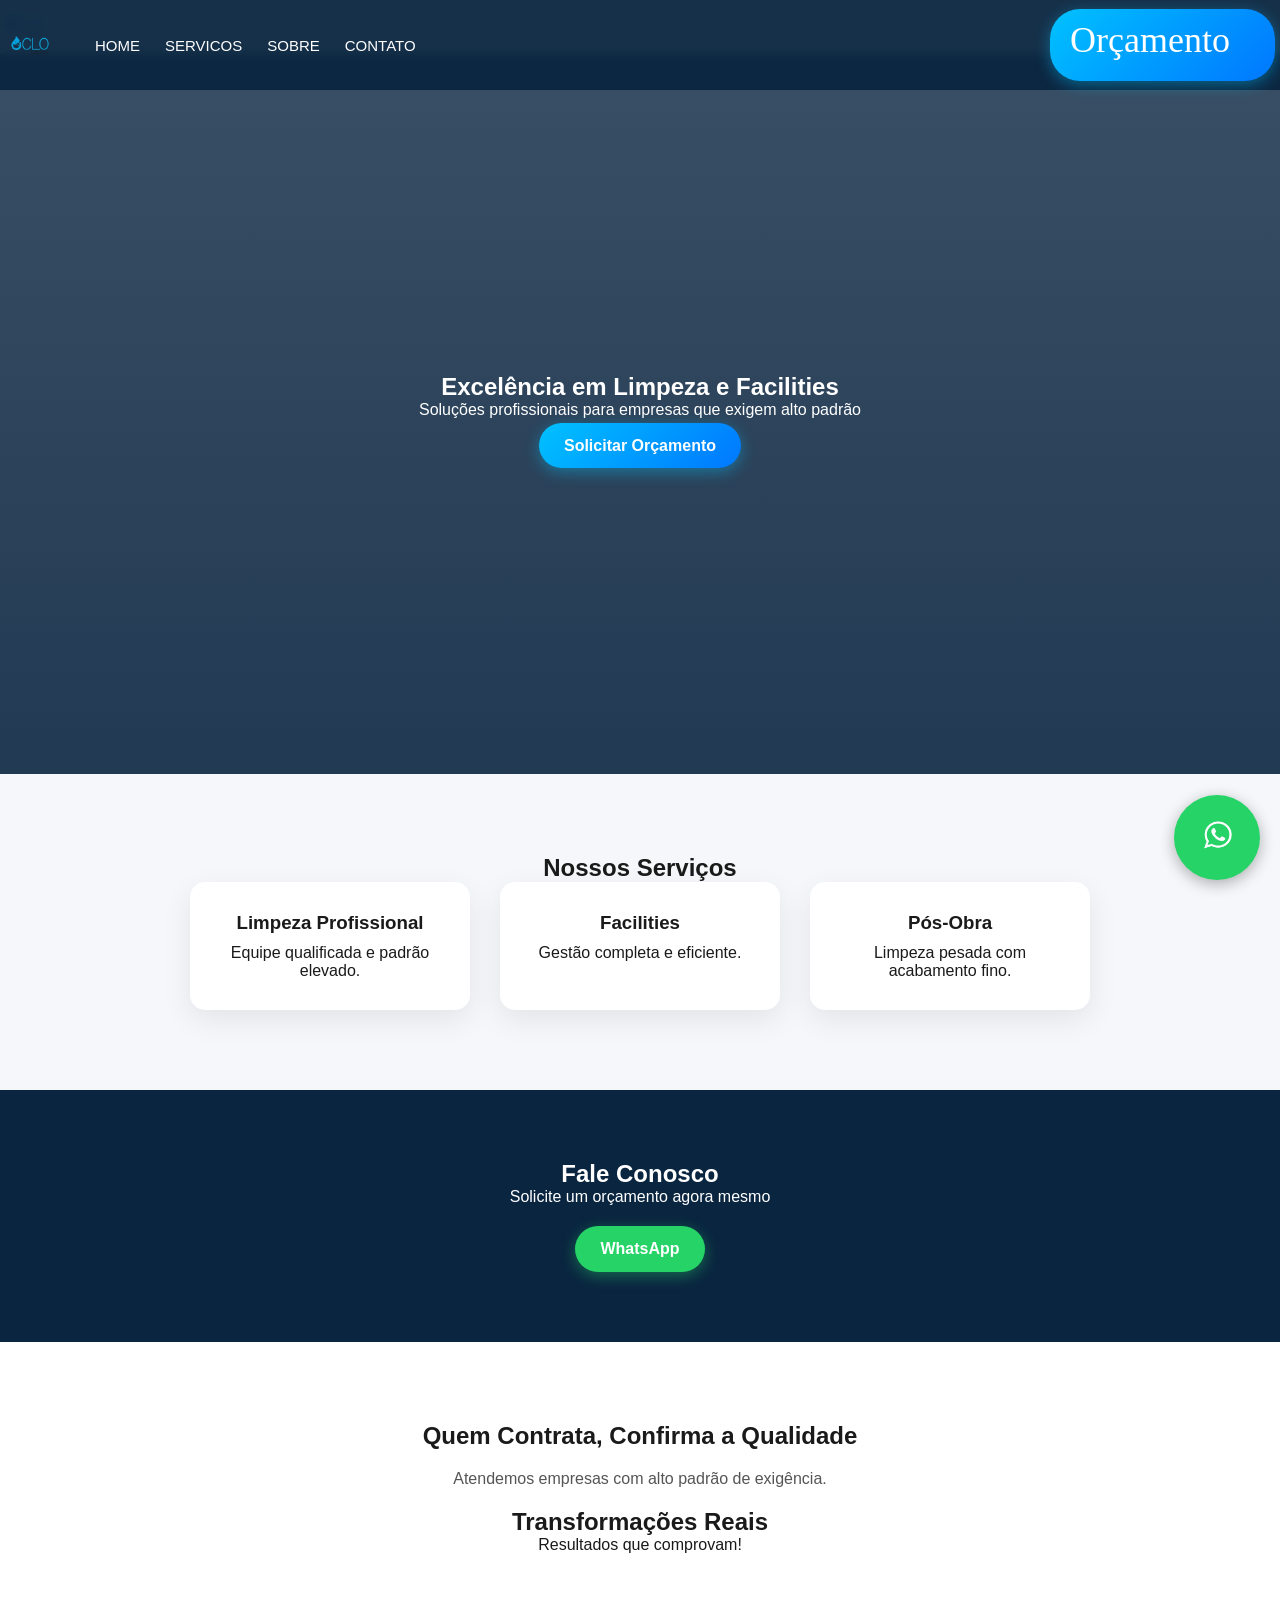
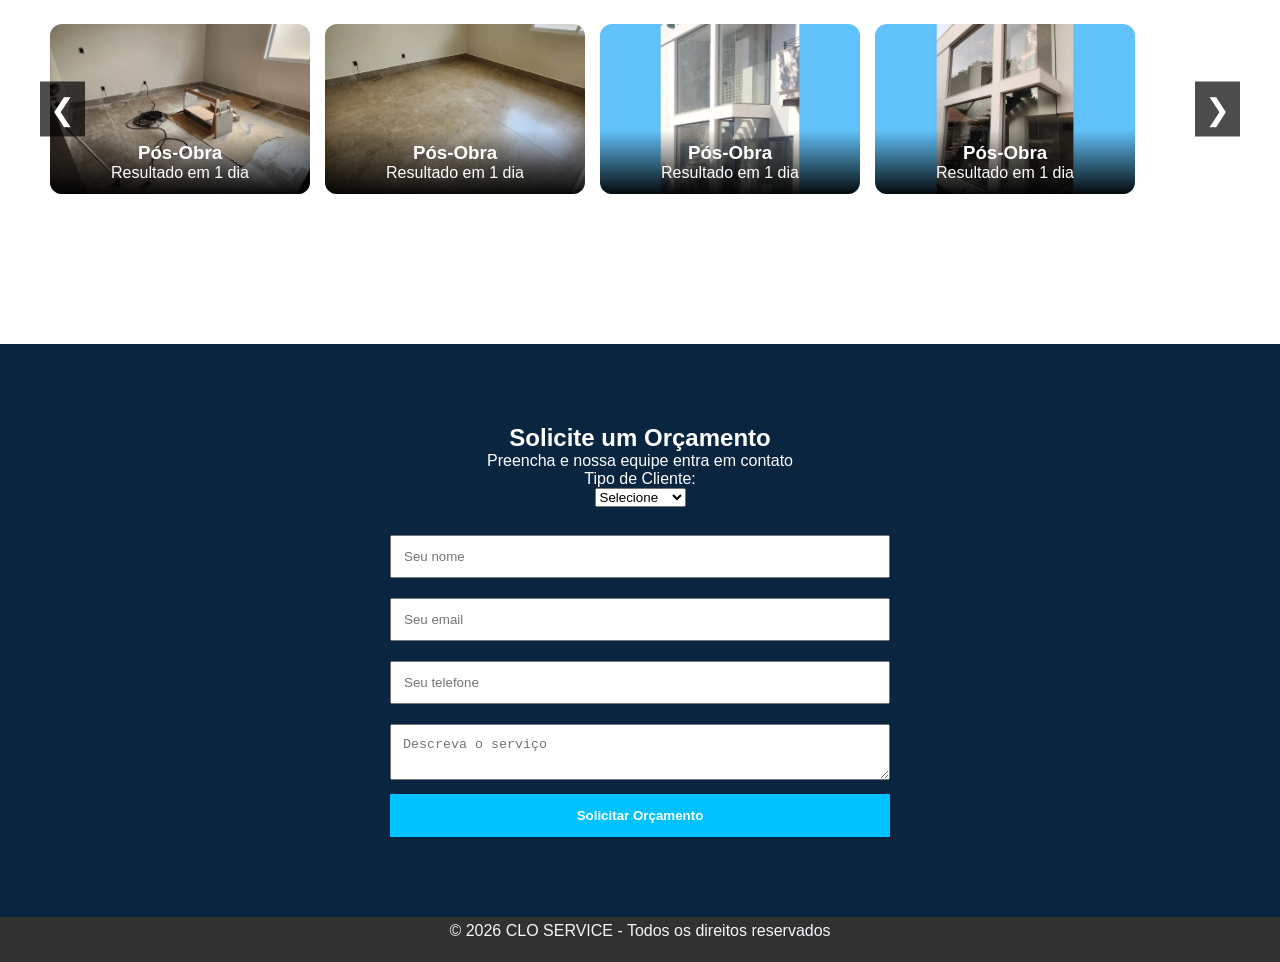
<file: index.html>
<!DOCTYPE html>
<html lang="pt-br">
<head>
  <meta charset="UTF-8">
  <meta name="viewport" content="width=device-width, initial-scale=1.0">
  <img src="assets/img/logo.png" style="width:50px;height: 50px;">
  <title>CLO SERVICES</title>
	<link rel="stylesheet" href="assets/css/style.css">
	<link rel="stylesheet" href="assets/css/galeria.css">
  <script src="assets/js/galeria.js"></script>
  <!-- Google tag (gtag.js) -->
<script async src="https://www.googletagmanager.com/gtag/js?id=AW-17980101744">
</script>
<script>
  window.dataLayer = window.dataLayer || [];
  function gtag(){dataLayer.push(arguments);}
  gtag('js', new Date());

  gtag('config', 'AW-17980101744');
</script>
</head>
<body>
<div class="navbar">
  <div class="logo">
    <img class="logo" src="assets/img/logo.png" style="width:50px;height:50px">
  </div>

  <div class="menu">
    <a href="#hero">HOME</a>
    <a href="#services">SERVICOS</a>
    <a href="#sobre">SOBRE</a>
    <a href="#orcamento">CONTATO</a>
  </div>

  <a href="#orcamento" id="cta">Orçamento</a>
</div>

<section id="hero">
  <div class="hero-content">
    <h1>Excelência em Limpeza e Facilities</h1>
    <p>Soluções profissionais para empresas que exigem alto padrão</p>
    <br><a href="#orcamento" class="btn">Solicitar Orçamento</a>
  </div>
</section>

<section id="services">
  <h2>Nossos Serviços</h2>
  <div class="cards">
    <div class="card">
      <h3>Limpeza Profissional</h3>
      <p>Equipe qualificada e padrão elevado.</p>
    </div>

    <div class="card">
      <h3>Facilities</h3>
      <p>Gestão completa e eficiente.</p>
    </div>

    <div class="card">
      <h3>Pós-Obra</h3>
      <p>Limpeza pesada com acabamento fino.</p>
    </div>
  </div>
</section>

<section class="contact">
  <h2>Fale Conosco</h2>
  <p>Solicite um orçamento agora mesmo</p>
  <a href="https://wa.me/+5531971807474?text=Olá!%20Vim%20pelo%20site%20e%20quero%20um%20orçamento" class="whatsapp">WhatsApp</a>
</section>

<!-- PROVA SOCIAL -->
<section id="sobre"style="padding:80px 20px; text-align:center; background:#fff;">
  <h2>Quem Contrata, Confirma a Qualidade</h2>
  <p style="margin:20px 0; color:#555;">Atendemos empresas com alto padrão de exigência.</p>
  
<section class="section">
<h2>Transformações Reais</h2>
<p>Resultados que comprovam!</p>
<section class="ultra-gallery">

  <div class="carousel-wrapper">
    <button class="nav prev">&#10094;</button>

    <div class="carousel_galeria" id="carousel_galeria">

      <!-- ITEM -->
      <div class="card_galeria" 
           data-antes="assets/img/antes1.jpeg" 
           data-depois="assets/img/depois1.jpeg"
           data-servico="Limpeza Pós-Obra">

        <img src="assets/img/antes1.jpeg" loading="lazy">

        <div class="overlay_galeria">
          <h3>Pós-Obra</h3>
          <p>Resultado em 1 dia</p>
        </div>
      </div>
      <div class="card_galeria" 
           data-antes="assets/img/antes1.jpeg" 
           data-depois="assets/img/depois1.jpeg"
           data-servico="Limpeza Pós-Obra">
        
        <img src="assets/img/depois1.jpeg" loading="lazy">

        <div class="overlay_galeria">
          <h3>Pós-Obra</h3>
          <p>Resultado em 1 dia</p>
        </div>
      </div>

      <div class="card_galeria" 
           data-antes="assets/img/antes1.jpeg" 
           data-depois="assets/img/depois1.jpeg"
           data-servico="Limpeza Pós-Obra">

        <img src="assets/img/antes2.jpeg" loading="lazy">

        <div class="overlay_galeria">
          <h3>Pós-Obra</h3>
          <p>Resultado em 1 dia</p>
        </div>
      </div>
            <div class="card_galeria" 
           data-antes="assets/img/antes1.jpeg" 
           data-depois="assets/img/depois1.jpeg"
           data-servico="Limpeza Pós-Obra">
        
        <img src="assets/img/depois2.jpeg" loading="lazy">

        <div class="overlay_galeria">
          <h3>Pós-Obra</h3>
          <p>Resultado em 1 dia</p>
        </div>
      </div>


      <!-- DUPLIQUE MAIS ITENS -->



    </div>

    <button class="nav next">&#10095;</button>
  </div>
</section>

<!-- MODAL -->
<div class="modal-ultra" id="modalUltra">
  <div class="modal-box">
    <span class="close">&times;</span>

    <div class="compare">
      <div>
        <h4>ANTES</h4>
        <img id="imgAntes">
      </div>

      <div>
        <h4>DEPOIS</h4>
        <img id="imgDepois">
      </div>
    </div>

    <a id="ctaWhatsapp" target="_blank" class="cta">
      Quero esse resultado
    </a>
  </div>
</div>
</div>
</section>
  <div style="display:flex; justify-content:center; gap:40px; flex-wrap:wrap; opacity:0.7;">

</section>

<!-- FORMULÁRIO -->
<section id="orcamento" style="padding:80px 20px; text-align:center; background:#0a2540; color:white;">
  <h2>Solicite um Orçamento</h2>
  <p>Preencha e nossa equipe entra em contato</p>

<form  action="assets/php/enviar.php" href="obrigado.html" method="POST" style="max-width:500px; margin:auto;">
    <label>Tipo de Cliente:</label><br>
		<select name="tipo" required>
			<option value="">Selecione</option>
			<option value="Empresa">Empresa</option>
			<option value="Residencial">Residencial</option>
		</select><br><br>
  <input type="text" name="nome" placeholder="Seu nome" required 
  style="width:100%; padding:12px; margin:10px 0;">

  <input type="email" name="email" placeholder="Seu email" required 
  style="width:100%; padding:12px; margin:10px 0;">

  <input type="tel" name="telefone" placeholder="Seu telefone" required 
  style="width:100%; padding:12px; margin:10px 0;">

  <textarea name="mensagem" placeholder="Descreva o serviço" required
  style="width:100%; padding:12px; margin:10px 0;"></textarea>

  <button type="submit" style="
    width:100%;
    padding:14px;
    background:#00c2ff;
    border:none;
    color:white;
    font-weight:bold;
    cursor:pointer;
  ">
    Solicitar Orçamento
  </button>
  
  

</form>
</section>
<!-- BOTÃO FLUTUANTE WHATSAPP -->
<a href="https://wa.me/+5531971807474?text=Olá!%20Vim%20pelo%20site%20e%20quero%20um%20orçamento" style="position:fixed; bottom:20px; right:20px; background:#25D366; color:white; padding:15px 18px; border-radius:50%; font-size:20px; text-decoration:none; box-shadow:0 4px 15px rgba(0,0,0,0.3);z-index: 2;">
	<img src="assets/img/whatsapp.png" alt="WhatsApp" style="width:50px;">
</a>

<footer>
  <p>© 2026 CLO SERVICE - Todos os direitos reservados</p>
</footer>
</body>
</html>
</file>
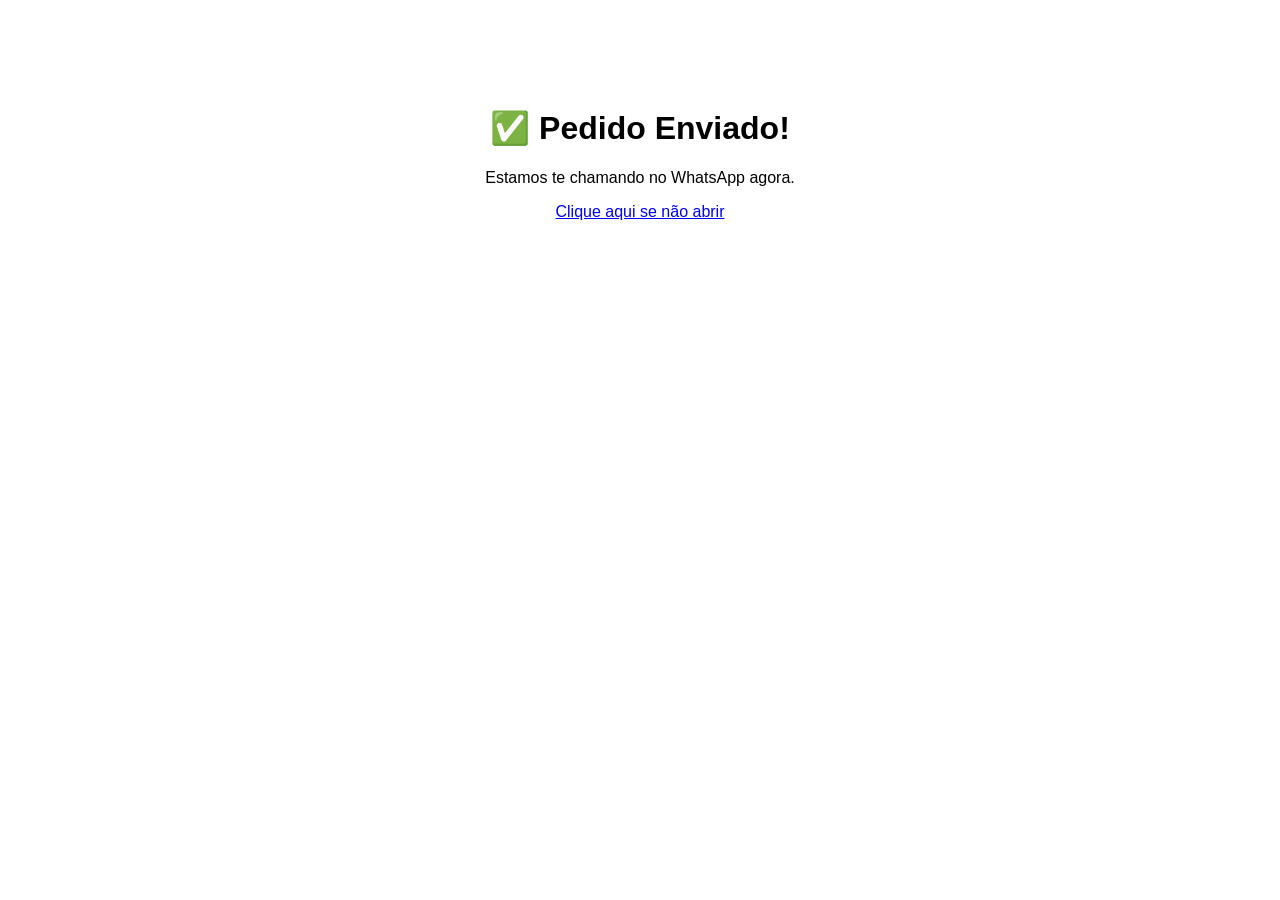
<file: obrigado.html>
<!DOCTYPE html>
<html lang="pt-br">
<head>
<meta charset="UTF-8">
<title>Obrigado</title>

<!-- Google Analytics -->
<script async src="https://www.googletagmanager.com/gtag/js?id=G-XXXX"></script>
<script>
window.dataLayer = window.dataLayer || [];
function gtag(){dataLayer.push(arguments);}
gtag('js', new Date());
gtag('config', 'G-XXXX');

// Evento de conversão
gtag('event', 'conversion', {
  'send_to': 'AW-XXXX/abc123'
});
</script>

</head>

<body style="text-align:center; padding:80px; font-family:Arial;">

<h1>✅ Pedido Enviado!</h1>
<p>Estamos te chamando no WhatsApp agora.</p>

<a href="https://wa.me/553192129339">
  Clique aqui se não abrir
</a>

</body>
</html>
</file>
<file: assets/css/style.css>
* { margin:0; padding:0; box-sizing:border-box; }

    body {
      font-family: 'Segoe UI', Arial, sans-serif;
      background:#f5f7fa;
      color:#1a1a1a;
    }

    /* NAVBAR PREMIUM */
    .navbar {
      background: rgba(10,37,64,0.95);
      backdrop-filter: blur(5px);
      display:flex;
      align-items:center;
      padding:5px 5px;
      position:fixed;
      width:100%;
      height: 10%;
      top:0;
      z-index:1000;
    }

    .logo {
      display:flex;
      align-items:center;
      gap:10px;
    }

    .logo img { height:45px; }

    .logo span {
      color:#00c2ff;
      font-size:22px;
      font-weight:600;
      letter-spacing:0.5px;
    }

    .menu {
      display:flex;
      margin-left:40px;
      gap:25px;
    }

    .menu a {
      color:#fff;
      text-decoration:none;
      font-size:15px;
      position:relative;
    }

    .menu a::after {
      content:"";
      position:absolute;
      width:0%;
      height:2px;
      bottom:-5px;
      left:0;
      background:#00c2ff;
      transition:0.3s;
    }

    .menu a:hover::after { width:100%; }

    /* BOTÃO PREMIUM */
    #cta {
      font-size: 4vh;
      font-family: Bold, Regular;
      font-align: center;
      margin-left:auto;
      width: 25vh;
      height: 8vh;
      background:linear-gradient(135deg,#00c2ff,#0077ff);
      padding: 10px 5px 5px 20px;
      border-radius:30px;
      color:#fff;
      text-decoration:none;

      box-shadow:0 4px 15px rgba(0,194,255,0.4);
      transition:0.3s;
      position: flex-wrap;
    }

    .cta:hover {
      transform:translateY(-2px);
      box-shadow:0 6px 20px rgba(0,194,255,0.6);
    }

    /* HERO PREMIUM */
    #hero {
      height:80vh;
      background:linear-gradient(rgba(10,37,64,0.8), rgba(10,37,64,0.9)),
      url('https://images.unsplash.com/photo-1581578731548-c64695cc6952');
      background-size:cover;
      display:flex;
      align-items:center;
      justify-content:center;
      text-align:center;
      color:white;
      padding:20px;
    }

    .hero-content {
      max-width:700px;
    }

    .hero h1 {
      font-size:42px;
      margin-bottom:20px;
    }

    .hero p {
      font-size:18px;
      margin-bottom:30px;
      opacity:0.9;
    }

    .btn {
      background:linear-gradient(135deg,#00c2ff,#0077ff);
      padding:14px 25px;
      border-radius:30px;
      color:white;
      text-decoration:none;
      font-weight:600;
      box-shadow:0 4px 15px rgba(0,194,255,0.4);
    }

    /* SERVIÇOS */
    #services {
      padding:80px 20px;
      text-align:center;
    }

    .services h2 {
      font-size:32px;
      margin-bottom:40px;
    }

    .cards {
      display:flex;
      justify-content:center;
      gap:30px;
      flex-wrap:wrap;
    }

    .card {
      background:white;
      border-radius:15px;
      padding:30px;
      width:280px;
      box-shadow:0 10px 30px rgba(0,0,0,0.08);
      transition:0.3s;
    }

    .card:hover {
      transform:translateY(-8px);
    }

    .card h3 { margin-bottom:10px; }

    /* CONTATO */
    .contact {
      background:#0a2540;
      color:white;
      text-align:center;
      padding:70px 20px;
    }

    .whatsapp {
      display:inline-block;
      margin-top:20px;
      background:#25D366;
      padding:14px 25px;
      border-radius:30px;
      color:white;
      text-decoration:none;
      font-weight:600;
      box-shadow:0 4px 15px rgba(37,211,102,0.4);
    }

    .cliente{
      width: 150vh;
    }

    footer {
      text-align:center;
      padding:5px;
      background: rgba(0, 0, 0, 0.8);
      color:#f5f7fa;
      height: 5vh;
      position: flex;
    }

    /* RESPONSIVO */
    @media(max-width:768px){
      .menu { display:none; }
      .hero h1 { font-size:28px; }
    }
	
	html {
  scroll-behavior: smooth;
}
</file>
<file: assets/css/galeria.css>
.ultra-gallery {
  padding: 60px 20px;
}

.carousel-wrapper {
  position: relative;
}
.overlay_galeria{
  color: white;
}
.carousel_galeria {
  display: flex;
  gap: 15px;
  overflow-x: auto;
  scroll-behavior: smooth;
  padding: 10px;
}

.carousel::-webkit-scrollbar {
  display: none;
}

.card_galeria {
  min-width: 260px;
  height: 170px;
  border-radius: 12px;
  overflow: hidden;
  position: relative;
  transition: 0.5s;
  cursor: pointer;
}

.card_galeria img {
  width: 100%;
  height: 100%;
  object-fit: cover;
}

/* HOVER ULTRA */
.card:hover {
  transform: scale(1.6);
  z-index: 20;
}

.overlay_galeria {
  position: absolute;
  bottom: 0;
  padding: 12px;
  width: 100%;
  background: linear-gradient(transparent, rgba(0,0,0,0.95));
}

/* BOTÕES */
.nav {
  position: absolute;
  top: 50%;
  transform: translateY(-50%);
  font-size: 30px;
  background: rgba(0,0,0,0.7);
  border: none;
  color: #fff;
  padding: 10px;
  cursor: pointer;
  z-index: 1;
}

.prev { left: 0; }
.next { right: 0; }

/* MODAL */
.modal-ultra {
  display: none;
  position: fixed;
  width: 100%;
  height: 100%;
  background: rgba(0,0,0,0.97);
  top: 0;
  left: 0;
  z-index: 999;
}

.modal-box {
  max-width: 900px;
  margin: 5% auto;
  text-align: center;
}

.compare {
  display: flex;
  gap: 30px;
  justify-content: center;
  flex-wrap: wrap;
}

.compare img {
  max-width: 400px;
  border-radius: 10px;
}

/* CTA FORTE */
.cta {
  display: inline-block;
  margin-top: 30px;
  padding: 16px 28px;
  background: linear-gradient(45deg, #25d366, #128c7e);
  border-radius: 10px;
  text-decoration: none;
  color: #fff;
  font-weight: bold;
  font-size: 18px;
}

/* MOBILE */
@media(max-width: 768px) {
  .card:hover {
    transform: none;
  }
}
</file>
